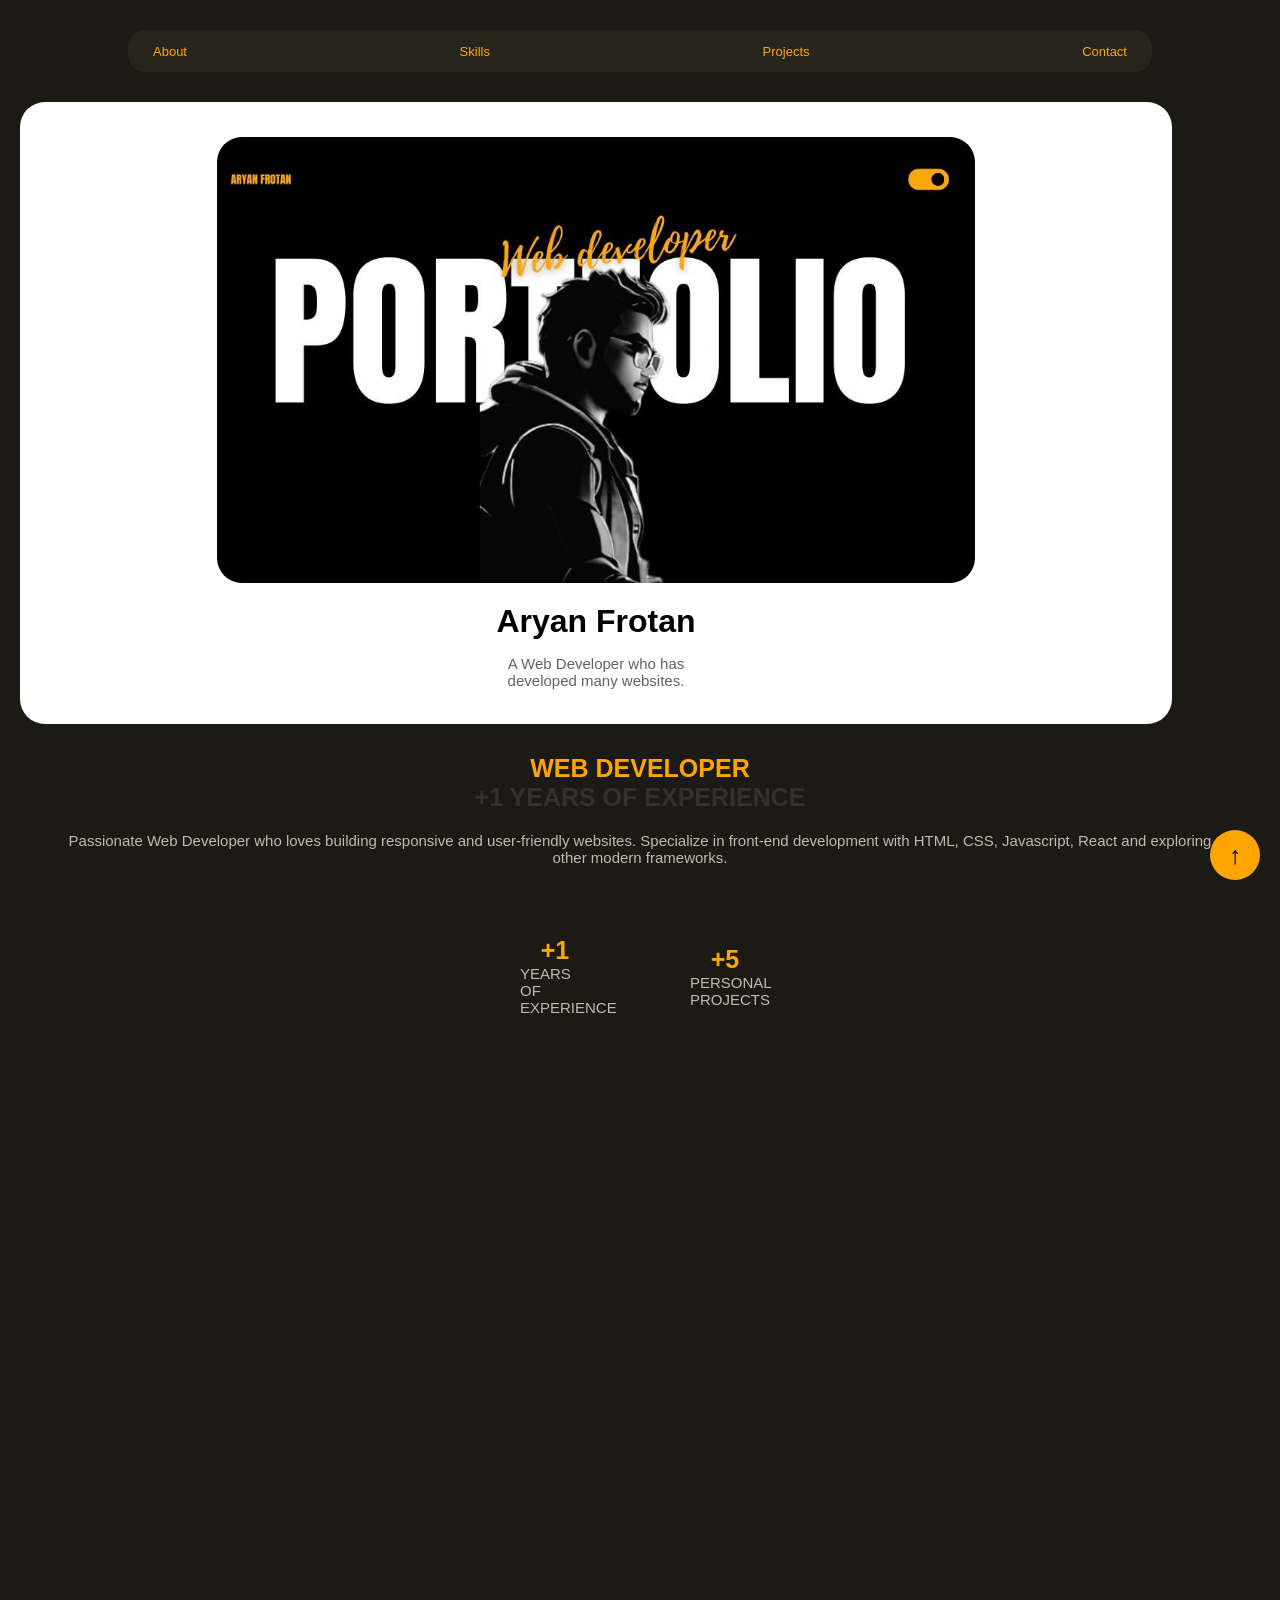
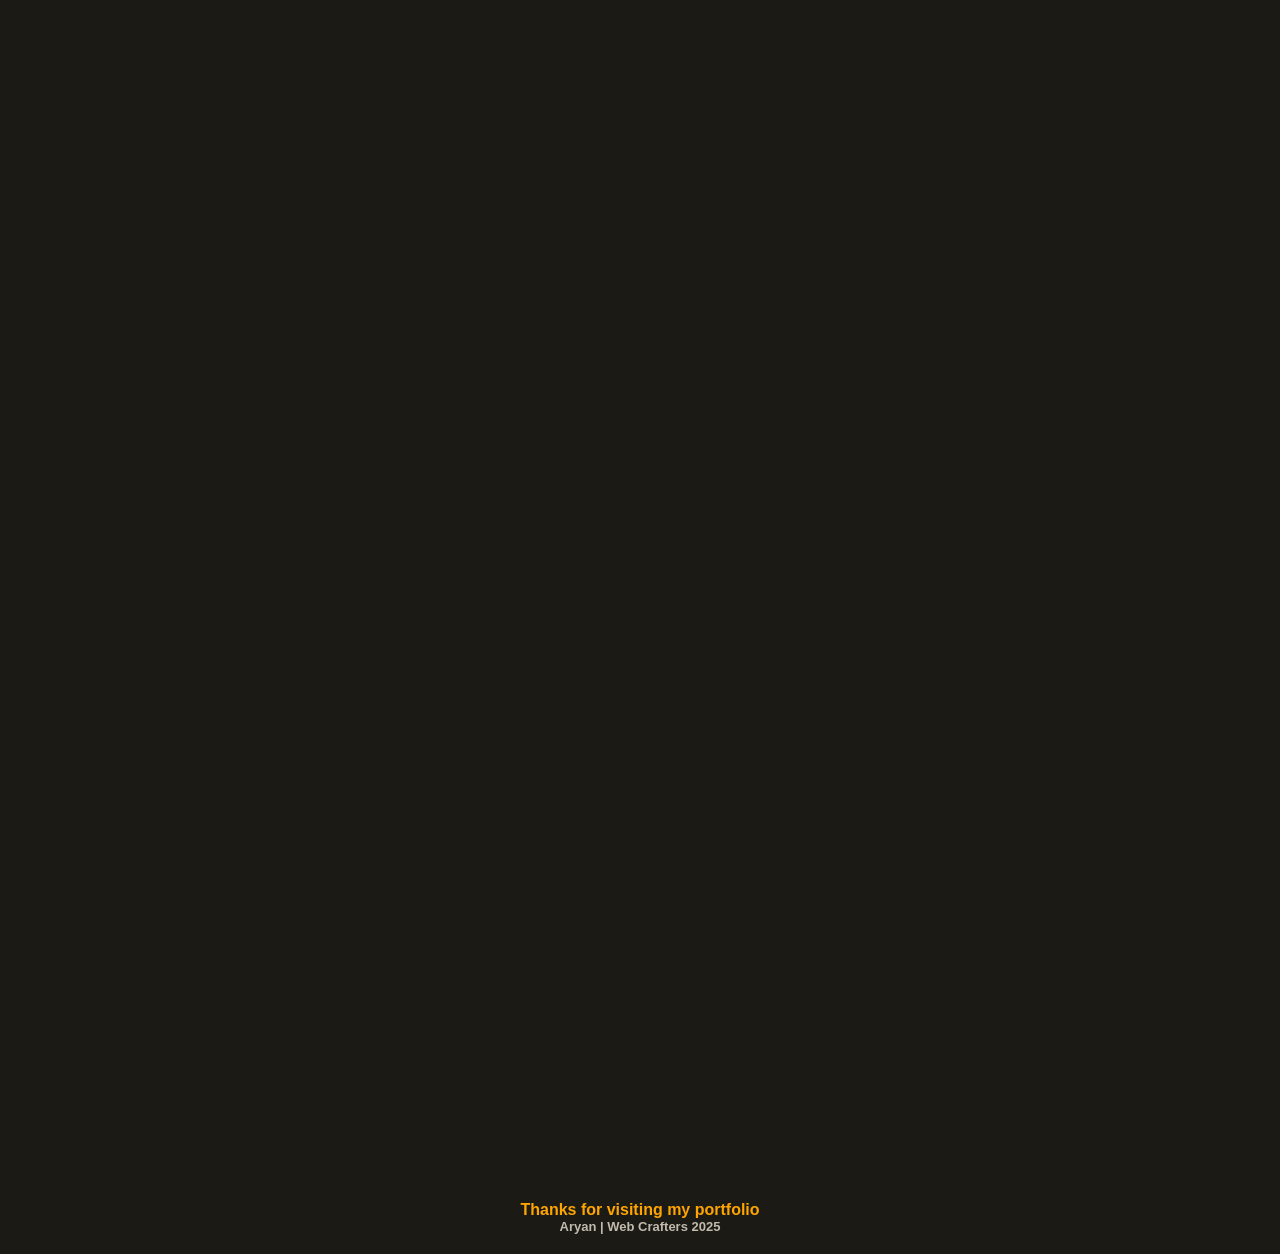
<file: index.html>
<!DOCTYPE html>
<html lang="en">
<head>
    <meta charset="UTF-8">
    <meta name="viewport" content="width=device-width, initial-scale=1.0">
    <title>Portfolio</title>
    <link rel="stylesheet" href="./portfolio.css">
    <link href="https://cdn.jsdelivr.net/npm/aos@2.3.4/dist/aos.css" rel="stylesheet">
    <script src="https://cdn.jsdelivr.net/npm/aos@2.3.4/dist/aos.js"></script>

</head>
<body>
    <!-- header -->
    <ul id="header">
        <li><a href="#about-container">About</a></li>
        <li><a href="#skills-container">Skills</a></li>
        <li><a href="#projects">Projects</a></li>
        <li><a href="#contact">Contact</a></li>
    </ul>

    <!-- hero section -->
    <div id="heroSection" class="flex" data-aos="fade-up">
        <img src="./images/portfolio.jpg" alt="">
        <h1>Aryan Frotan</h1>
        <p>A Web Developer who has developed many websites.</p>
    </div>

    <div id="heroSection2" class="flex" data-aos="fade-up">
        <h1>WEB DEVELOPER</h1>
        <h1>+1 YEARS OF EXPERIENCE</h1>
        <p>Passionate Web Developer who loves building responsive and user-friendly websites. Specialize in front-end development with HTML, CSS, Javascript, React and exploring other modern frameworks.</p>
        <div id="plus" class="flex">
            <div class="flex">
                <h1>+1</h1>
                <p>YEARS OF EXPERIENCE</p>
            </div>
            <div class="flex">
                <h1>+5</h1>
                <P>PERSONAL PROJECTS</P>
            </div>
        </div>
    </div>

    <div id="about-container" class="flex container" data-aos="fade-up">
        <h1>About <span class="span">Me</span></h1>
        <div id="about">
            <h3>Introduction</h3>
            <p>I am self-taught web developer passionate about building responsive, user-friendly websites. I have solid knowledge in HTML, CSS, JavaScript, and React. I enjoy learning new tecnologies and continuously improving my problem-solving skills.</p>
            
            <h3>Skills</h3>
            <p>
                <ul>
                    <li>Frontend Development: HTML, CSS, JavaScript, React</li>
                    <li>Backend Basics: Node.js, Express, workind with JSON files</li>
                    <li>Responsive & Mobile-first Design</li>
                    <li>Version Control (Git)</li>
                </ul>
            </p>

            <h3>Experience</h3>
            <p>Even though I am a beginner, I have completed projects that include user authentication, dynamic pages, and interactive UI components. I focus on creating functional, clean, and professional websites.</p>

            <h3>Goals</h3>
            <p>I aim to continuously improve my skills, gain real-world experience, and contribute to meaningful projects in web development and, eventually, AI programming.</p>

            <h3>Personal note</h3>
            <p>I enjoy experimenting with new technologies, learning by doing, and turning ideas into working websites.</p>
        </div>
    </div>

    <div id="skills-container" class="flex containers" data-aos="fade-up">
        <h1>My <span class="span">Skills</span></h1>
        <!-- <h1>My Skills</h1> -->
        <div id="skills" class="flex">
            <div id="html" class="div" data-aos="fade-left">
                <img src="./images/html (3).jpeg" alt="html">
                <div>
                    <h3>HTML</h3>
                    <p>Buils structured web pages with semantic elements.</p>
                </div>
            </div>

            <div id="css" class="div" data-aos="fade-up">
                <img src="./images/css.jpg" alt="css">
                <div>
                    <h3>CSS</h3>
                    <p>Style and layout web pages, including responsive design.</p>
                </div>
            </div>

            <div id="bootstrap" class="div" data-aos="fade-left">
                <img src="./images/bootstrap.jpg" alt="node">
                <div>
                    <h3>BootStrap</h3>
                    <p>Quickly design responsive layouts using prebuilt components.</p>
                </div>
            </div>

            <div id="js" class="div" data-aos="fade-up">
                <img src="./images/js (1).jpeg" alt="js">
                <div>
                    <h3>JavaScript</h3>
                    <p>Work with arrays, objects, loops, and DOM manipulation.</p>
                </div>
            </div>

            <div id="react" class="div" data-aos="fade-left">
                <img src="./images/react (3).jpeg" alt="react">
                <div>
                    <h3>React js</h3>
                    <p>Create interactive UI components and manage states.</p>
                </div>
            </div>

            <div id="node" class="div" data-aos="fade-up">
                <img src="./images/node (1).jpeg" alt="node">
                <div>
                    <h3>Node js</h3>
                    <p>Understand server-side JavaScript basics. (Basic)</p>
                </div>
            </div>

            <div id="express" class="div" data-aos="fade-left">
                <img src="./images/express.jpg" alt="express">
                <div>
                    <h3>Express js</h3>
                    <p>Set up simple APIs and routing for backend projects. (Basic)</p>
                </div>
            </div>
        </div>
    </div>

    <div id="path-container" data-aos="fade-up">
        <h1>My <span class="span">Journey</span></h1>
        <p>A way full of multiple hardnesses including obstcles.</p>
        <div id="path">
            <img src="./images/journey1.jpg" alt="path" data-aos="fade-up">
            <p class="p" data-aos="fade-up">My journey in the world of programming began with simple web concepts. From my very first lines of HTML and CSS to building small projects, every step has been a learning experience. Today, I stand in the path of web development, continuously improving my skills with the goal of creating projects that truly make an impact.</p>
        </div>
    </div>

    <div id="projects" class="flex container containers" data-aos="fade-up">
        <h1>Recent <span class="span">Projects</span></h1>
        <div class="projects">
            <a href="https://buy-nest1.netlify.app" class="card">
                <img src="./images/e-commerce.JPG" alt="">
                <p><span style="color: rgb(236, 48, 173);" class="project-title">E-commerce website</span> Online store layout with product listing, filtering, and cart.</p>
            </a>

            <a href="https://bite-brew.netlify.app" class="card">
                <img src="./images/restaurant.JPG" alt="">
                <p><span style="color: rgb(121, 9, 28);" class="project-title">Restaurant Website</span> Landing page, interactive menu and ordering interface.</p>
            </a>
            

            <a href="https://tik-tok-clon.netlify.app" class="card">
                <img src="./images/TikTok.JPG" alt="">
                <p><span style="color: rgb(18, 160, 196);" class="project-title">TikTok Clone</span> Fully React-based front-end resembling TikTok interface. <span style="font-size: 10px;"> (For portfolio purposes)</span></p>
            </a>

            <a href="https://form-flow-1.netlify.app" class="card">
                <img src="./images/form-builder.JPG" alt="">
                <p><span style="color: orange;" class="project-title">Form builder</span> Dynamic form creation tool for collecting data built with React.</p>
            </a>
            
        </div>
        <p class="p" id="project-des" data-aos="fade-up">These projects are part of my personal portfolio samples built with React, showcasing my skills in front-end development, UI design, and interactive web applications. Each project demonstrates practical implementation of concepts I have learned and my ability to create responsive, user-friendly websites.</p>
    </div>

    <div class="contact flex" id="contact" data-aos="fade-up">
        <h1>Let's <span class="span">Connect</span></h1>
        <div class="flex">
            <a href="https://www.linkedin.com/in/ar-yan-frotan-a8a77a376?utm_source=share&utm_campaign=share_via&utm_content=profile&utm_medium=ios_app" class="social flex" data-aos="fade-right">
                <img src="./images/linkedin.PNG" alt="linkedin">
            </a>

            <a href="" class="social flex" data-aos="fade-down">
                <img src="./images/tikTok.PNG" alt="tik tok">
            </a>

            <a href="mailto:aryan.frotan123@gmail.com" class="social flex" data-aos="fade-left">
                <img src="./images/email.PNG" alt="email">
            </a>

        </div>

        <p class="p">I'm always open to new ideas, collaborations, or simply a friendly chat about web development.
        You can reach out through any of my social media links.</p>
    </div>

    <div class="flex thanks">
        <h4>Thanks for visiting my portfolio</h4>
        <p>Aryan | Web Crafters 2025</p>
    </div>


    <button id="top">&#8593;</button>
    

    <script>
        AOS.init({
            duration: 1500,
            once: false
      });

    //smooth scroll function
    document.getElementById("top").addEventListener("click", function(){
        window.scrollTo({
            top:0,
            behavior: "smooth"
        })  
    })
</script>
</body>
</html>
</file>
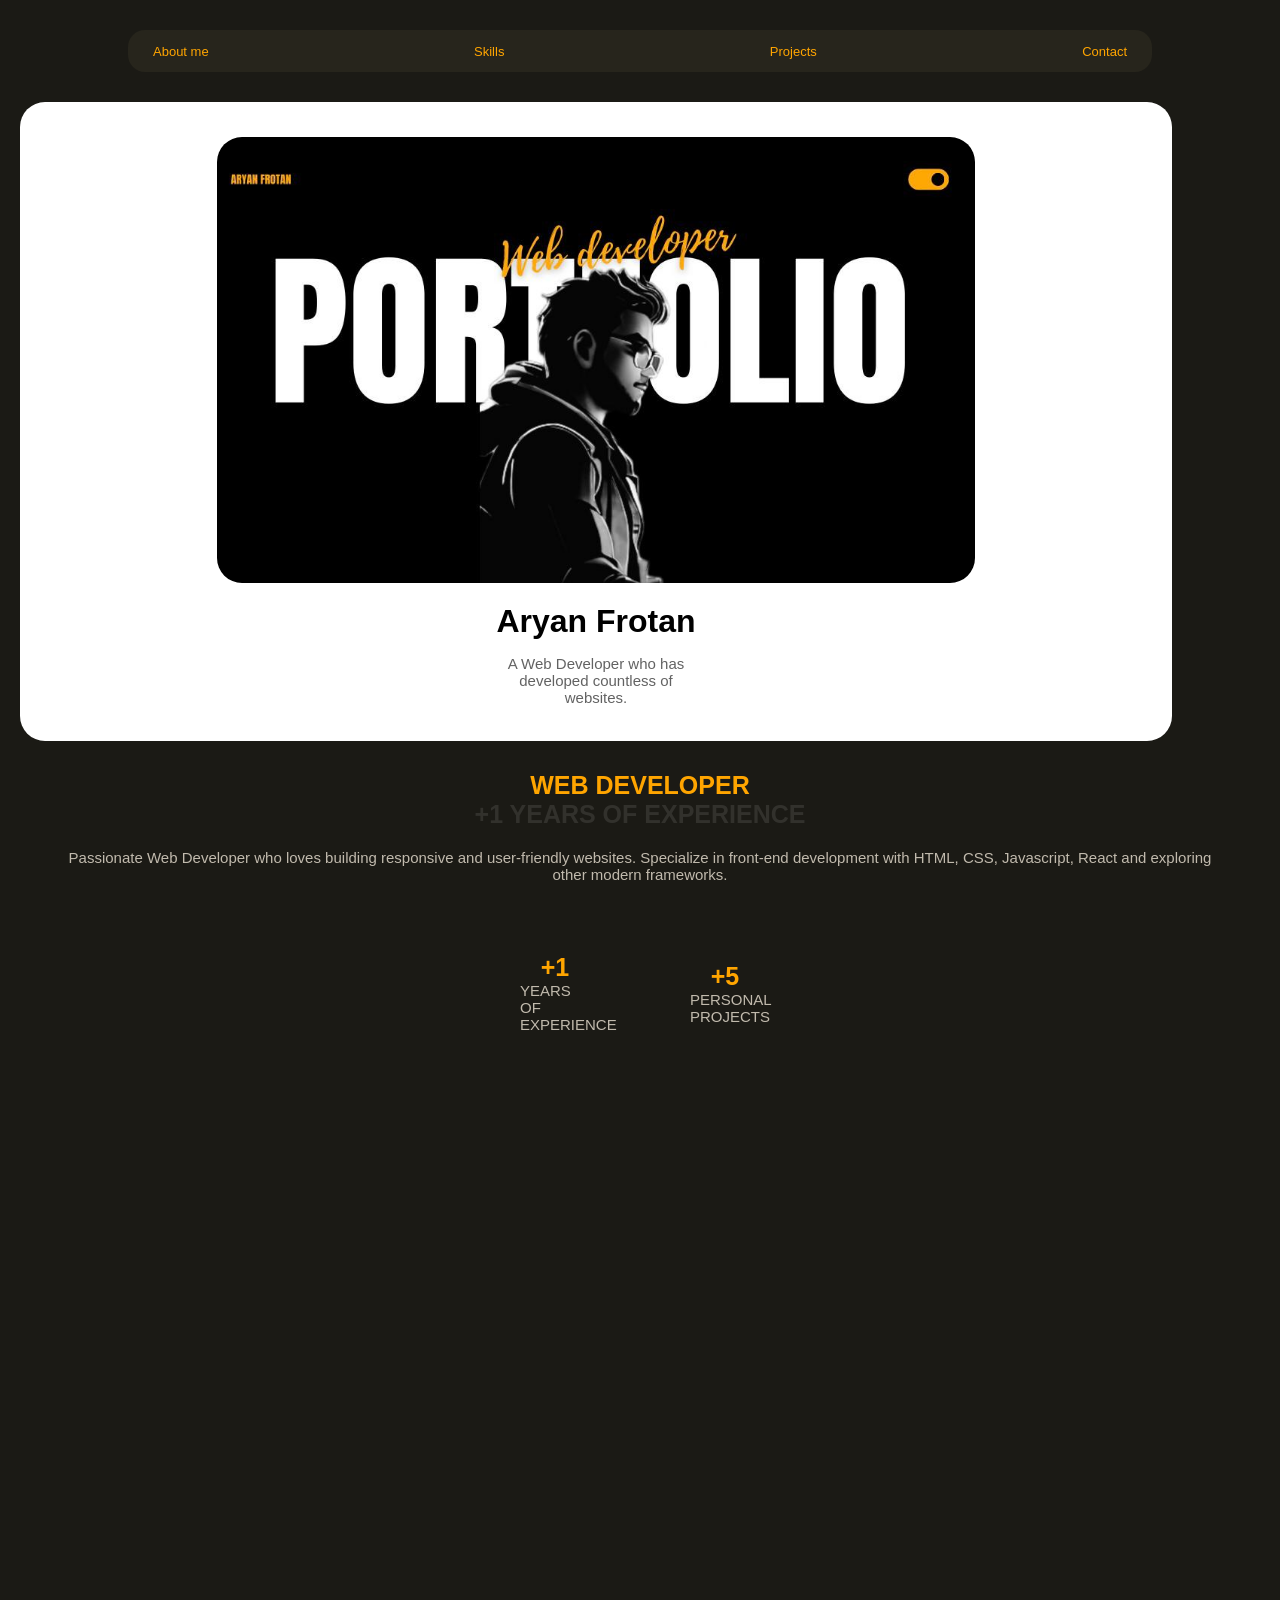
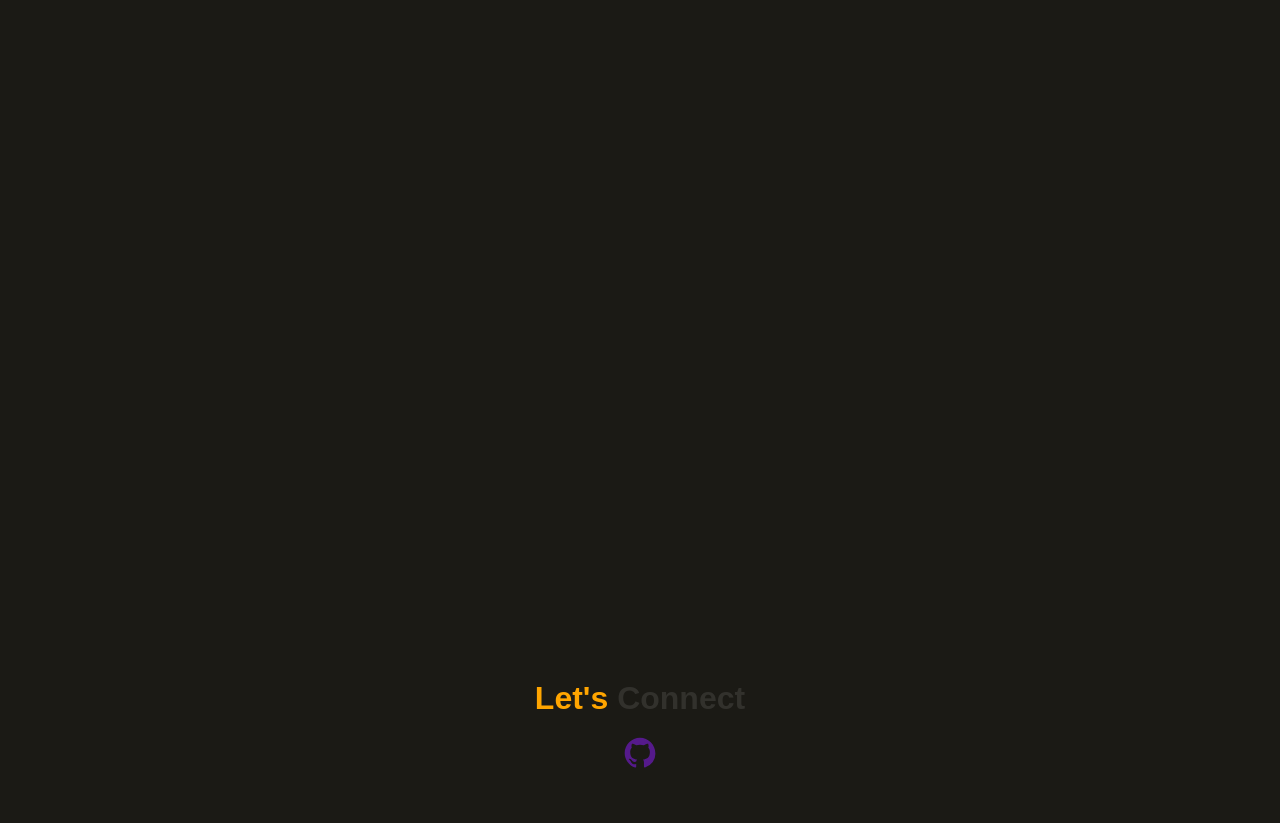
<file: portfolio.html>
<!DOCTYPE html>
<html lang="en">
<head>
    <meta charset="UTF-8">
    <meta name="viewport" content="width=device-width, initial-scale=1.0">
    <title>Portfolio</title>
    <link rel="stylesheet" href="./portfolio.css">
    <link href="https://cdn.jsdelivr.net/npm/aos@2.3.4/dist/aos.css" rel="stylesheet">
    <script src="https://cdn.jsdelivr.net/npm/aos@2.3.4/dist/aos.js"></script>

</head>
<body>
    <!-- header -->
    <ul id="header">
        <li><a href="#about-container">About me</a></li>
        <li><a href="#skills-container">Skills</a></li>
        <li><a href="#projects">Projects</a></li>
        <li><a href="#contact">Contact</a></li>
    </ul>

    <!-- hero section -->
    <div id="heroSection" class="flex" data-aos="fade-up">
        <img src="./images/portfolio.jpg" alt="">
        <h1>Aryan Frotan</h1>
        <p>A Web Developer who has developed countless of websites.</p>
    </div>

    <div id="heroSection2" class="flex" data-aos="fade-up">
        <h1>WEB DEVELOPER</h1>
        <h1>+1 YEARS OF EXPERIENCE</h1>
        <p>Passionate Web Developer who loves building responsive and user-friendly websites. Specialize in front-end development with HTML, CSS, Javascript, React and exploring other modern frameworks.</p>
        <div id="plus" class="flex">
            <div class="flex">
                <h1>+1</h1>
                <p>YEARS OF EXPERIENCE</p>
            </div>
            <div class="flex">
                <h1>+5</h1>
                <P>PERSONAL PROJECTS</P>
            </div>
        </div>
    </div>

    <div id="about-container" class="flex container" data-aos="fade-up">
        <h1>About <span class="span">Me</span></h1>
        <div id="about">
            <h3>Introduction</h3>
            <p>I am self-taught web developer passionate about building responsive, user-friendly websites. I have solid knowledge in HTML, CSS, JavaScript, and React. I enjoy learning new tecnologies and continuously improving my problem-solving skills.</p>
            
            <h3>Skills</h3>
            <p>
                <ul>
                    <li>Frontend Development: HTML, CSS, JavaScript, React</li>
                    <li>Backend Basics: Node.js, Express, workind with JSON files</li>
                    <li>Responsive & Mobile-first Design</li>
                    <li>Version Control (Git)</li>
                </ul>
            </p>

            <h3>Experience</h3>
            <p>Even though I am a beginner, I have completed projects that include user authentication, dynamic pages, and interactive UI components. I focus on creating functional, clean, and professional websites.</p>

            <h3>Goals</h3>
            <p>I aim to continuously improve my skills, gain real-world experience, and contribute to meaningful projects in web development and, eventually, AI programming.</p>

            <h3>Personal note</h3>
            <p>I enjoy experimenting with new technologies, learning by doing, and turning ideas into working websites.</p>
        </div>
    </div>

    <div id="skills-container" class="flex containers" data-aos="fade-up">
        <h1>My <span class="span">Skills</span></h1>
        <!-- <h1>My Skills</h1> -->
        <div id="skills" class="flex">
            <div id="html" class="div" data-aos="fade-left">
                <img src="./images/html (3).jpeg" alt="html">
                <div>
                    <h3>HTML</h3>
                    <p>Buils structured web pages with semantic elements.</p>
                </div>
            </div>

            <div id="css" class="div" data-aos="fade-up">
                <img src="./images/css.jpg" alt="css">
                <div>
                    <h3>CSS</h3>
                    <p>Style and layout web pages, including responsive design.</p>
                </div>
            </div>

            <div id="bootstrap" class="div" data-aos="fade-left">
                <img src="./images/bootstrap.jpg" alt="node">
                <div>
                    <h3>BootStrap</h3>
                    <p>Quickly design responsive layouts using prebuilt components.</p>
                </div>
            </div>

            <div id="js" class="div" data-aos="fade-up">
                <img src="./images/js (1).jpeg" alt="js">
                <div>
                    <h3>JavaScript</h3>
                    <p>Work with arrays, objects, loops, and DOM manipulation.</p>
                </div>
            </div>

            <div id="react" class="div" data-aos="fade-left">
                <img src="./images/react (3).jpeg" alt="react">
                <div>
                    <h3>React js</h3>
                    <p>Create interactive UI components and manage states.</p>
                </div>
            </div>

            <div id="node" class="div" data-aos="fade-up">
                <img src="./images/node (1).jpeg" alt="node">
                <div>
                    <h3>Node js</h3>
                    <p>Understand server-side JavaScript basics. (Basic)</p>
                </div>
            </div>

            <div id="express" class="div" data-aos="fade-left">
                <img src="./images/express.jpg" alt="express">
                <div>
                    <h3>Express js</h3>
                    <p>Set up simple APIs and routing for backend projects. (Basic)</p>
                </div>
            </div>
        </div>
    </div>

    <div id="path-container" data-aos="fade-up">
        <h1>My <span class="span">Journey</span></h1>
        <p>A way full of multiple hardnesses including obstcles.</p>
        <div id="path">
            <img src="./images/journey1.jpg" alt="path" data-aos="fade-up">
            <p class="p" data-aos="fade-up">My journey in the world of programming began with simple web concepts. From my very first lines of HTML and CSS to building small projects, every step has been a learning experience. Today, I stand in the path of web development, continuously improving my skills with the goal of creating projects that truly make an impact.</p>
        </div>
    </div>

    <div id="projects" class="flex container containers" data-aos="fade-up">
        <h1>Recent <span class="span">Projects</span></h1>
        <!-- <h1>My Skills</h1> -->
        <div class="projects">
            <a href="https://form-flow-1.netlify.app" class="card">
                <img src="./images/form-builder.JPG" alt="">
                <p><span style="color: orange;" class="project-title">Form builder</span> Dynamic form creation tool for collecting data built with React.</p>
            </a>

            <a href="https://buy-nest1.netlify.app" class="card">
                <img src="./images/e-commerce.JPG" alt="">
                <p><span style="color: rgb(236, 48, 173);" class="project-title">E-commerce website</span> Online store layout with product listing, filtering, and cart.</p>
            </a>

            <a href="https://bite-brew.netlify.app" class="card">
                <!-- <div> -->
                    <img src="./images/restaurant.JPG" alt="">
                    <p><span style="color: rgb(121, 9, 28);" class="project-title">Restaurant Website</span> Landing page, interactive menu and ordering interface.</p>
                <!-- </div> -->
            </a>
            

            <a href="https://tik-tok-clon.netlify.app" class="card">
                <img src="./images/TikTok.JPG" alt="">
                <p><span style="color: rgb(18, 160, 196);" class="project-title">TikTok Clone</span> Fully React-based front-end resembling TikTok interface. <span style="font-size: 10px;"> (For portfoli purposes)</span></p>
            </a>
            
        </div>
        <p class="p" id="project-des" data-aos="fade-up">These projects are part of my personal portfolio samples built with React, showcasing my skills in front-end development, UI design, and interactive web applications. Each project demonstrates practical implementation of concepts I have learned and my ability to create responsive, user-friendly websites.</p>
    </div>

    <div class="contact flex" id="contact">
        <h1>Let's <span class="span">Connect</span></h1>
        <a href="" class="social">
              <svg xmlns="http://www.w3.org/2000/svg" width="32" height="32" fill="currentColor" viewBox="0 0 24 24">
                <path d="M12 .5C5.73.5.5 5.73.5 12c0 5.08 3.29 9.4 7.86 10.94.58.11.79-.25.79-.56v-2.14c-3.2.7-3.87-1.54-3.87-1.54-.53-1.34-1.28-1.7-1.28-1.7-1.04-.72.08-.71.08-.71 1.15.08 1.76 1.2 1.76 1.2 1.02 1.75 2.67 1.25 3.32.95.1-.74.4-1.25.73-1.54-2.55-.29-5.23-1.28-5.23-5.71 0-1.26.45-2.28 1.19-3.09-.12-.29-.52-1.46.11-3.04 0 0 .97-.31 3.18 1.18a11 11 0 0 1 5.8 0c2.2-1.49 3.17-1.18 3.17-1.18.64 1.58.24 2.75.12 3.04.75.81 1.18 1.83 1.18 3.09 0 4.45-2.68 5.41-5.24 5.7.42.36.8 1.07.8 2.16v3.19c0 .32.21.69.8.57A10.5 10.5 0 0 0 23.5 12C23.5 5.73 18.27.5 12 .5Z"/>
              </svg>
        </a>
    </div>

    <script>
        AOS.init({
            duration: 1500,
            once: false
      });
</script>
</body>
</html>
</file>
<file: portfolio.css>
*{
    margin: 0px;
    padding: 0px;
    box-sizing: border-box;
    font-family: 'Segoe UI', Tahoma, Geneva, Verdana, sans-serif;
}
html, body{
    background-color: rgb(27, 26, 21);
}
h1{
    color: orange;
}
h2, h3{
    color: white;
}
p{
    color: rgba(224, 216, 202, 0.842);
    font-size: 15px;
}
.flex{
    display: flex;
    justify-content: center;
    align-items: center;
}
#header{
    background-color: rgb(39, 37, 28);
    width: 80vw;
    padding: 12px 15px;
    margin: 30px auto;
    border-radius: 17px;
    display: flex;
    justify-content: space-between;
    align-items: center;
}
#header li{
    list-style-type: none;
    /* background-color: rgb(44, 40, 26); */
    color: white;
    margin: 0px 10px;
}
#header li a{
    text-decoration: none;
    color: orange;
    font-size: 13px;
}
#header li a:hover, #header li a:active{
    font-size: 12px;
}
#heroSection{
    background-color: white;
    margin: 20px;
    padding: 35px;
    border-radius: 25px;
    flex-direction: column;
    width: 90%;
}
#heroSection img{
    width: 70%;
    height: 55%;
    border-radius: 25px;
    margin: 10px;
    margin-top: 0px;
}
#heroSection h1{
    color: black;
    margin: 10px 0px 0px;
}
#heroSection p{
    color: rgba(0, 0, 0, 0.616);
    font-weight: 500;
    width: 200px;
    text-align: center;
    margin: 15px 0px 0px;
}
#heroSection2{
    flex-direction: column;
    margin: 30px;
}
#heroSection2 h1{
    font-size: 25px;
}
#heroSection2 > :nth-child(2){
    color: rgba(255, 255, 255, 0.1);
    margin: 0px;
    padding: 0px;
    text-align: center;
}
#heroSection2 > :nth-child(3){
    margin: 20px;
    text-align: center;
}
#plus div{
    flex-direction: column;
    margin: 50px;
}
#plus div p{
    width: 70px;
}
#about-container{
    flex-direction: column;
}
.span{
    color: rgba(255, 255, 255, 0.1);
}
#about{
    margin: 30px 20px;
}
#about h3{
    margin: 25px 0px 10px;
}
#about ul li{
    list-style-position: inside;
    color: rgba(224, 216, 202, 0.842);
}
.containers{
    margin: 0px 30px;
    border-radius: 25px;
    padding: 20px 0px;
    padding-top: 0px;
    flex-direction: column;
}
.containers h1{
    margin: 40px 0px 20px;
}
#skills{
    display: flex;
    flex-direction: column;
    padding: 15px 0px;
    border-radius: 25px;
}
#skills .div{
    margin: 15px 0px;
    display: flex;
    align-items: center;
}
#skills div img{
    width: 20%;
    border-radius: 10%;
}
#skills div div{
    margin: 0px 30px;
}
#skills div div p{
    font-size: 14px;
    color: rgb(130, 130, 130);
}
#path-container{
    margin: 30px;
    display: flex;
    justify-content: center;
    align-items: center;
    flex-direction: column;
}
#path-container h1{
    margin-bottom: 20px;
}
#path-container > :nth-child(2){
    font-size: 13px;
    color: rgb(130, 130, 130);
    text-align: center;
}
#path{
    display: flex;
    justify-content: center;
    align-items: center;
    flex-direction: column;
    text-align: center;
}
#path img{
    width: 80%;
    margin: 30px 0px;
    border-radius: 20px;
}
.p{
    text-align: center;
    width: 95%;
    font-weight: 500;
}
#project-des{
    margin: 10px 0px;
}
.projects {
    display: flex;
    overflow-x: scroll;
    scroll-snap-type: x mandatory;
    margin: 20px;
    padding: 20px;
    width: 100%;
    scroll-behavior: smooth;
    -webkit-overflow-scrolling: touch;
    scrollbar-width: none;
}
.card {
    flex: 0 0 100%;

    display: flex;
    justify-content: center;
    align-items: center;
    flex-direction: column;
    border-radius: 12px;
    box-shadow: 0 4px 15px rgba(0,0,0,0.1);
    scroll-snap-align: start;
    transition: transform 0.4s ease, background-color 1s ease;
    width: 85%;

    text-decoration: none;
}
.card img{
    width: 90%;
    border-radius: 15px;
    margin-top: 10px;
}
.card p{
    text-align: center;
    margin: 15px 0px;
    width: 85%;
    font-size: 14px !important;
}
.card:hover {
  transform: scale(1.05);
  background-color: rgba(255, 255, 255, 0.07);
}
.container::-webkit-scrollbar {
  display: none;
}
.project-title{
    font-weight: bold;
    font-variant: small-caps;
    font-size: 25px;
}
.social{
    margin-top: 20px;
}

.contact{
    flex-direction: column;
    margin: 50px 0px;
}
.contact > div{
    margin-top: 40px;
    padding-bottom: 50px;
    /* flex-direction: column; */
}
.contact > div a{
    transition: transform 0.7s ease, background-color 0.7s ease-in;
    padding: 10px;
    width: 25%;

    background-color: rgba(255, 255, 255, 0.07);
    margin: 10px;
    border-radius: 10px;
}
.contact > div a img{
    width: 90%;
    height: auto;
    border-radius: 10px;
}
/* .contact > div a img  */
.contact > div a:hover {
  transform: scale(1.05);
  background-image: linear-gradient(to top right, rgba(255, 255, 255, 0.418), orange);
}
.contact p{
    width: 80%;
}
#top{
    position: fixed;
    right: 0;
    bottom: 0;
    margin: 20px;
    border-radius: 50%;
    width: 50px;
    height: 50px;
    border: 0;
    background-color: orange;
    font-size: 25px;
    font-weight: bold;
    color: black;
}
.thanks{
    flex-direction: column;
    margin: 70px 0px 20px;
}
.thanks h4{
    color: orange;
}
.thanks p{
    font-size: 13px;
    font-weight: 600;
}
</file>
